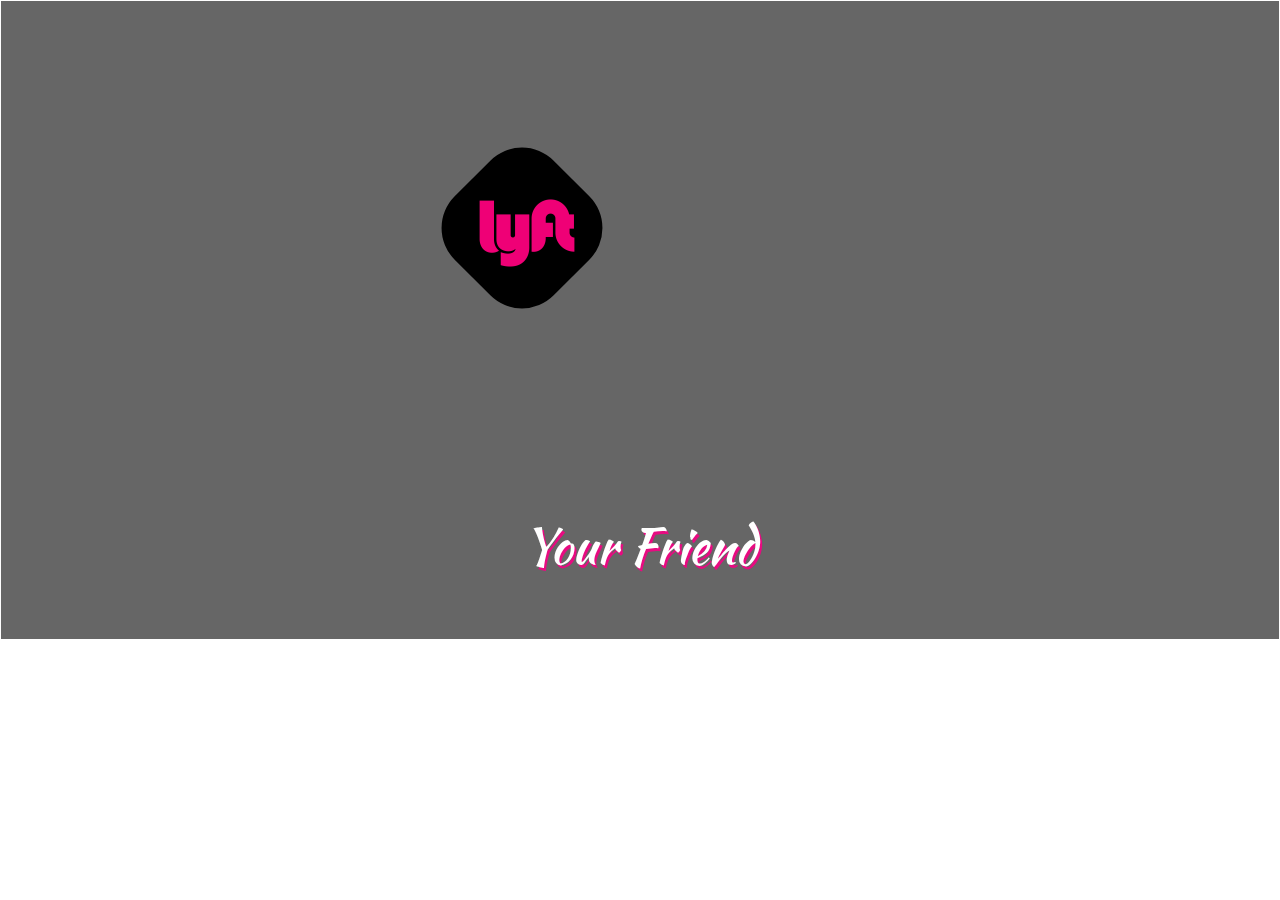
<file: index.html>
<!DOCTYPE html>
<html lang="es">
<head>
	<meta charset="utf-8"/>
	<title>Lyft</title>
	<meta name="viewport" content="width=device-width, initial-scale=1.0"/>
	<link rel="stylesheet" type="text/css" href="css/main.css"/>
  <link rel="stylesheet" type="text/css" href="css/utilities.css"/>
  <link rel="stylesheet" href="css/materialize.css">
  <link rel="icon" href="favicon.ico" type="image/x-icon"/>
</head>
<body>
	<div class="contenedor">
		<div class="row muck-up">
			<div class="col s12 overlay">
  			<div class="content">
		    	<div class="logo">
		    	<span class="f-logo"></span>
		      <img class="imglogo" src="images/logo.png">
		    	</div>
		    </div>
		    <div class="text">
		      <h1 class="slogan">Your Friend</h1>
		      <h2 class="slogan">With A Car</h2>
    		</div>
		    <div class="login">
		      <a class="waves-effect log-in">Log In</a>
		      <a class="waves-effect sign-up" href="registro.html">Sign Up</a>
		    </div>
  		</div>
  	</div>
	</div>
		</div>
	</div>
  <script src="http://code.jquery.com/jquery-2.2.4.min.js" integrity="sha256-BbhdlvQf/xTY9gja0Dq3HiwQF8LaCRTXxZKRutelT44=" crossorigin="anonymous"></script>
  <script type="text/javascript" src="js/app.js"></script>
</body>
</html>
</file>
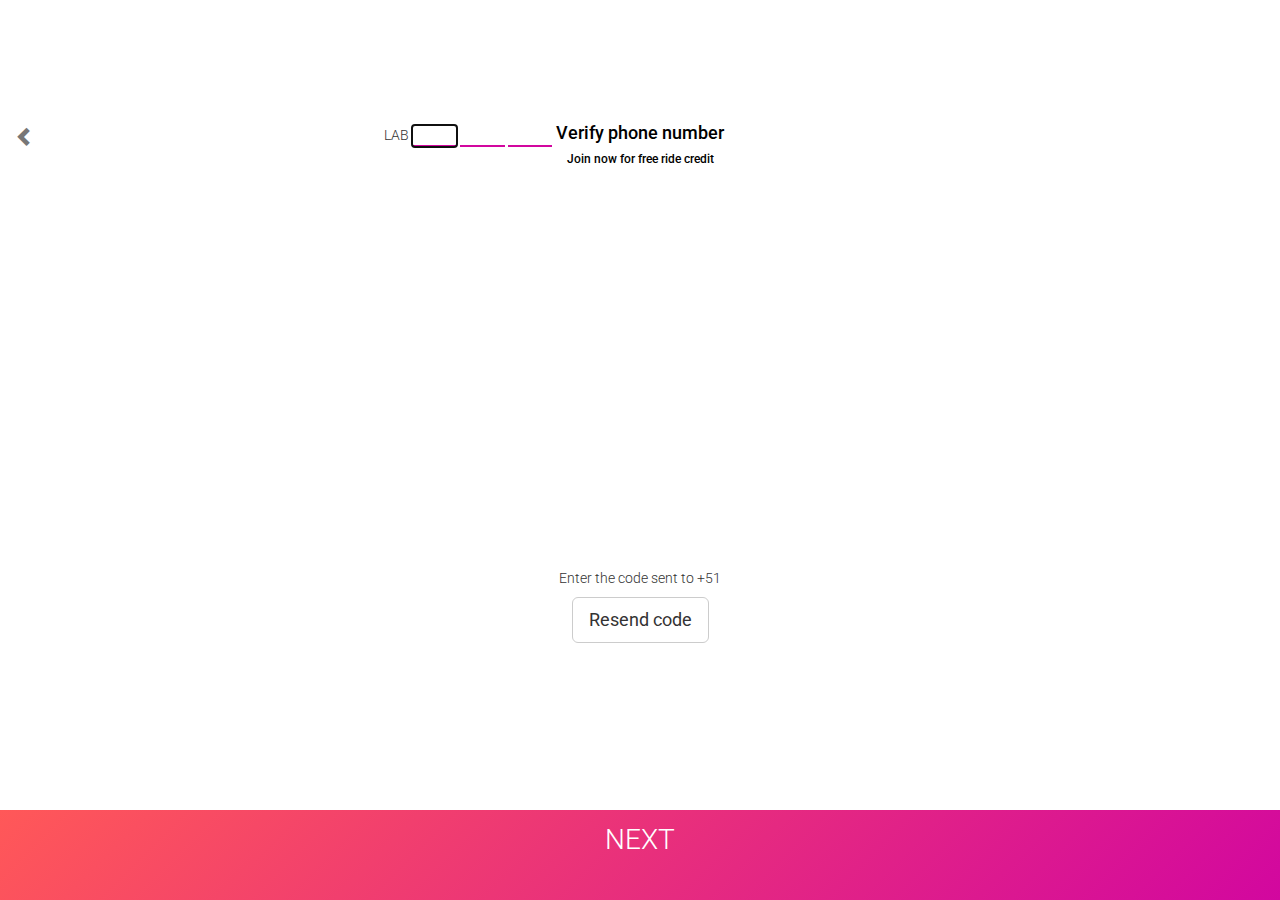
<file: codigo.html>
<!DOCTYPE html>
<html lang="es">
<head>
	<meta charset="utf-8"/>
	<title>Lyft</title>
	<link href="http://fonts.googleapis.com/icon?family=Material+Icons" rel="stylesheet"/>
	<link rel="stylesheet" href="https://maxcdn.bootstrapcdn.com/bootstrap/3.3.7/css/bootstrap.min.css" integrity="sha384-BVYiiSIFeK1dGmJRAkycuHAHRg32OmUcww7on3RYdg4Va+PmSTsz/K68vbdEjh4u" crossorigin="anonymous">
  <link rel="stylesheet" type="text/css" href="css/main.css"/>
  <link rel="stylesheet" type="text/css" href="css/utilities.css"/>

  <meta name="viewport" content="width=device-width, initial-scale=1.0"/>
</head>
<body>
	<div class="container-fluid">
		<div class="box" id="sign-up">
			<a class="back" href="index.html"><i class="glyphicon glyphicon-chevron-left back-arrow"></i></a>
			<h4 class="title m-top">Verify phone number</h4>
			<h6 class="title">Join now for free ride credit</h6>
		</div>
		<br>
		<div class="pills">
			<span>LAB</span>
			<input type="tel" autofocus="autofocus" maxlength="1" name="codigo" class="code" id="x">
			<input type="tel" maxlength="1" name="codigo" class="code" id="y">
			<input type="tel" maxlength="1" name="codigo" class="code" id="z">
		</div>
		<div class="ocultar alert" id="alertNuevoCodigo"></div>
		<div>
		<div class="text-center m-top-30">
			<p>Enter the code sent to +51 <span id="numCel"></span></p>
			<a "><button id="resendCode" class="btn btn-default btn-lg btn-siguiente">Resend code</button></a>
		</div>
		<a id="validCode" class="next">NEXT</a>
	</div>
  <script src="http://code.jquery.com/jquery-2.2.4.min.js" integrity="sha256-BbhdlvQf/xTY9gja0Dq3HiwQF8LaCRTXxZKRutelT44=" crossorigin="anonymous"></script>
  <script type="text/javascript" src="js/app.js"></script>
</body>
</html>
</file>
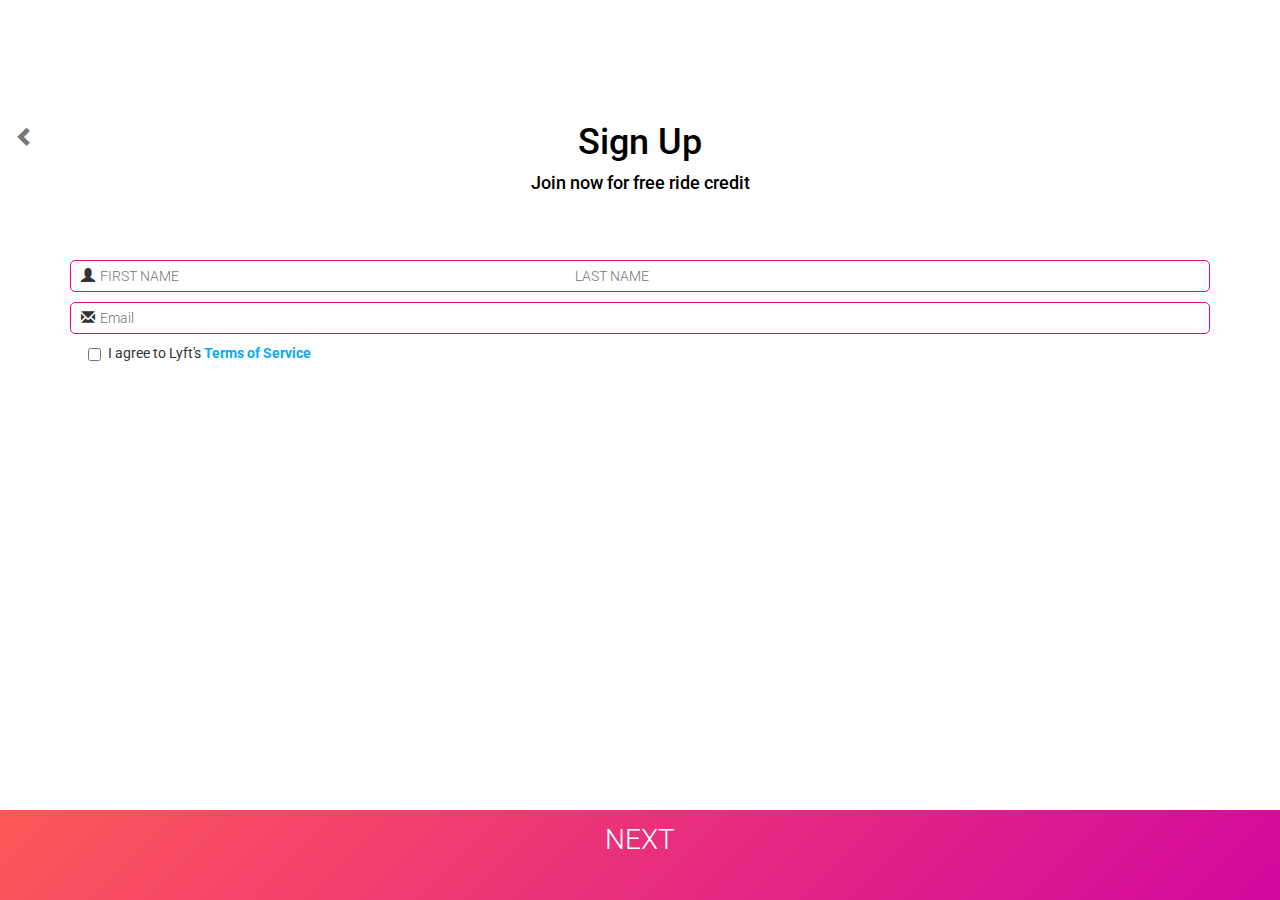
<file: datos.html>
<!DOCTYPE html>
<html lang="es">
<head>
	<meta charset="utf-8"/>
	<title>Lyft</title>
	<link href="font-awesome/css/font-awesome.min.css" rel="stylesheet" type="text/css">
	<link href="http://fonts.googleapis.com/icon?family=Material+Icons" rel="stylesheet"/>
	<link rel="stylesheet" href="https://maxcdn.bootstrapcdn.com/bootstrap/3.3.7/css/bootstrap.min.css" integrity="sha384-BVYiiSIFeK1dGmJRAkycuHAHRg32OmUcww7on3RYdg4Va+PmSTsz/K68vbdEjh4u" crossorigin="anonymous">
  <link rel="stylesheet" type="text/css" href="css/main.css"/>
  <link rel="stylesheet" type="text/css" href="css/utilities.css"/>
  <link rel="icon" href="favicon.ico" type="image/x-icon" />
  <meta name="viewport" content="width=device-width, initial-scale=1.0"/>
</head>
<body>
	<div class="container-fluid">
		<div class="box" id="sign-up">
			<a class="back" href="index.html"><i class="glyphicon glyphicon-chevron-left back-arrow"></i></a>
			<h1 class="title m-top">Sign Up</h1>
			<h4 class="title">Join now for free ride credit</h4>
		</div>
		<br>
		<div class="panel-body" id="formulario">
			<div class="container">
				<div class="user">
					<span class="glyphicon glyphicon-user icon-user" aria-hidden="true"></span>
					<input type="text" name="nombres" placeholder="First Name" autofocus="autofocus" class="userNom mayuscula" id="nombre">
					<input type="text" name="apellido" class="userNom mayuscula" placeholder="Last Name" id="apellido">
				</div>
				<div class="user">
					<span class="glyphicon glyphicon-envelope icono-1" aria-hidden="true"></span>
					<input id="email" type="email" name="nombre" placeholder="Email" class="email">
				</div>
				<div class="input-group">
					<div class="checkbox terms">
						<label>
							<input id="terms" type="checkbox" name="remember" value="1"> I agree to Lyft's <b class="blue"> Terms of Service </b>
						</label>
					</div>
				</div>
			</div>

		</div>
			<div>
			<a id="btn" class="next">NEXT</a>
		</div>
		</div>
	</div>
  <script src="http://code.jquery.com/jquery-2.2.4.min.js" integrity="sha256-BbhdlvQf/xTY9gja0Dq3HiwQF8LaCRTXxZKRutelT44=" crossorigin="anonymous"></script>
  <script type="text/javascript" src="js/app.js"></script>
</body>
</html>
</file>
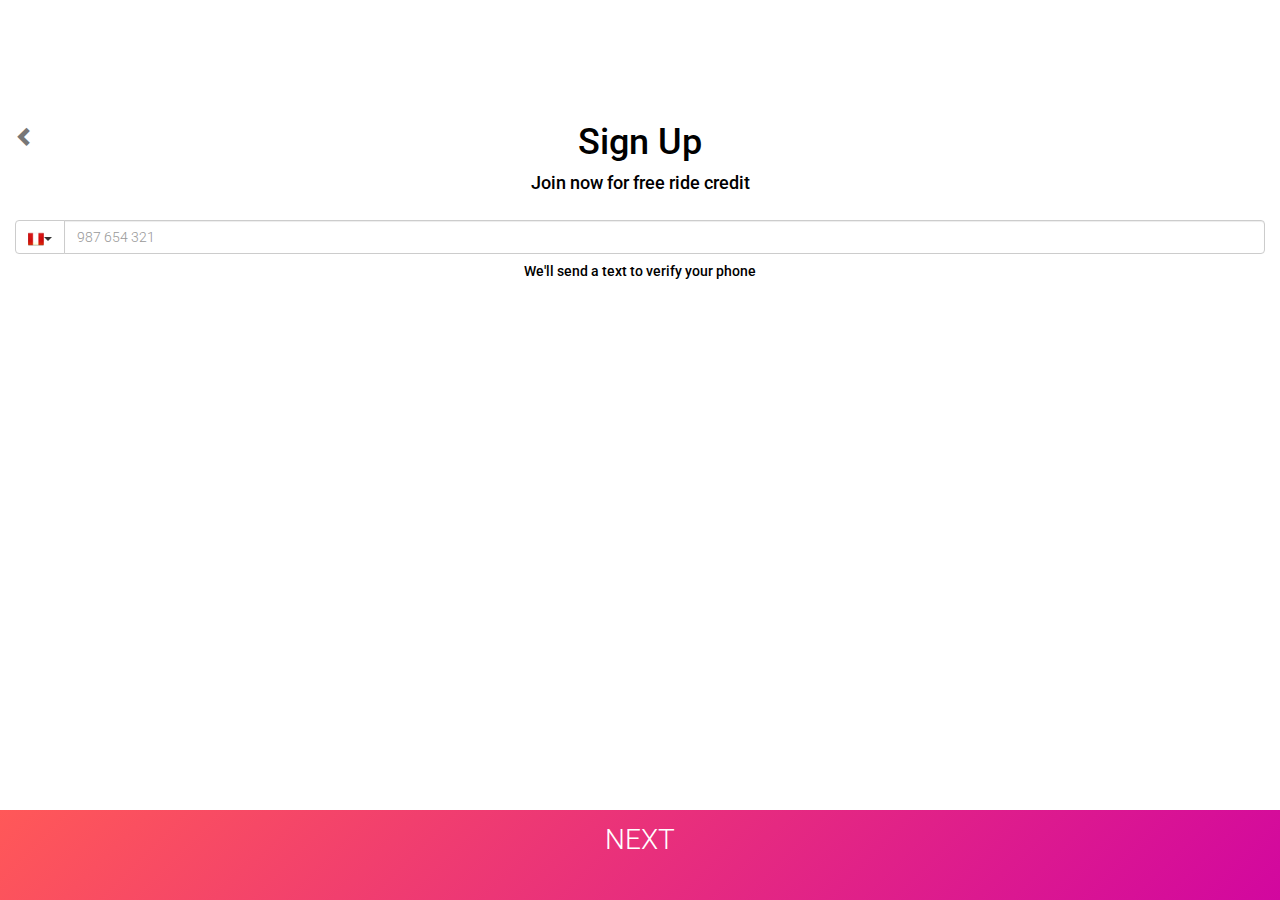
<file: registro.html>
<!DOCTYPE html>
<html lang="es">
<head>
	<meta charset="utf-8"/>
	<title>Lyft</title>
	<link rel="stylesheet" href="https://maxcdn.bootstrapcdn.com/bootstrap/3.3.7/css/bootstrap.min.css" integrity="sha384-BVYiiSIFeK1dGmJRAkycuHAHRg32OmUcww7on3RYdg4Va+PmSTsz/K68vbdEjh4u" crossorigin="anonymous">
  <link rel="stylesheet" type="text/css" href="css/main.css"/>
  <link rel="stylesheet" type="text/css" href="css/utilities.css"/>
  <link rel="icon" href="favicon.ico" type="image/x-icon" />
  <meta name="viewport" content="width=device-width, initial-scale=1.0"/>
</head>
<body>
	<div class="container-fluid">
		<div class="box" id="sign-up">
			<a class="back" href="index.html"><i class="glyphicon glyphicon-chevron-left back-arrow"></i></a>
			<h1 class="title m-top">Sign Up</h1>
			<h4 class="title">Join now for free ride credit</h4>
		</div>
		<br>
		<div class="row">
		  <div class="col-lg-12">
		    <div class="input-group">
		      <div class="input-group-btn">
		        <button type="button" class="btn btn-default dropdown-toggle" data-toggle="dropdown" aria-haspopup="true" aria-expanded="false"><img src="images/bandera.png"><span class="caret"></span></button>
		        <ul class="dropdown-menu">
		          <li><a href="#"></a></li>
		        </ul>
		      </div>
		      <input class="form-control" name="phone" id="phoneId" type="tel" maxlength="9" placeholder="987 654 321">
		    </div>
		  	<div class="s-title"><h5>We'll send a text to verify your phone</h5></div>
		  </div>
		</div>
		<div class="ocultar alert" id="alertDigitos"></div>
		<div class="ocultar alert" id="codigoCel"></div>
		<a id="siguiente" class="next">NEXT</a>
	</div>
  <script src="http://code.jquery.com/jquery-2.2.4.min.js" integrity="sha256-BbhdlvQf/xTY9gja0Dq3HiwQF8LaCRTXxZKRutelT44=" crossorigin="anonymous"></script>
  <script type="text/javascript" src="js/app.js"></script>
</body>
</html>
</file>
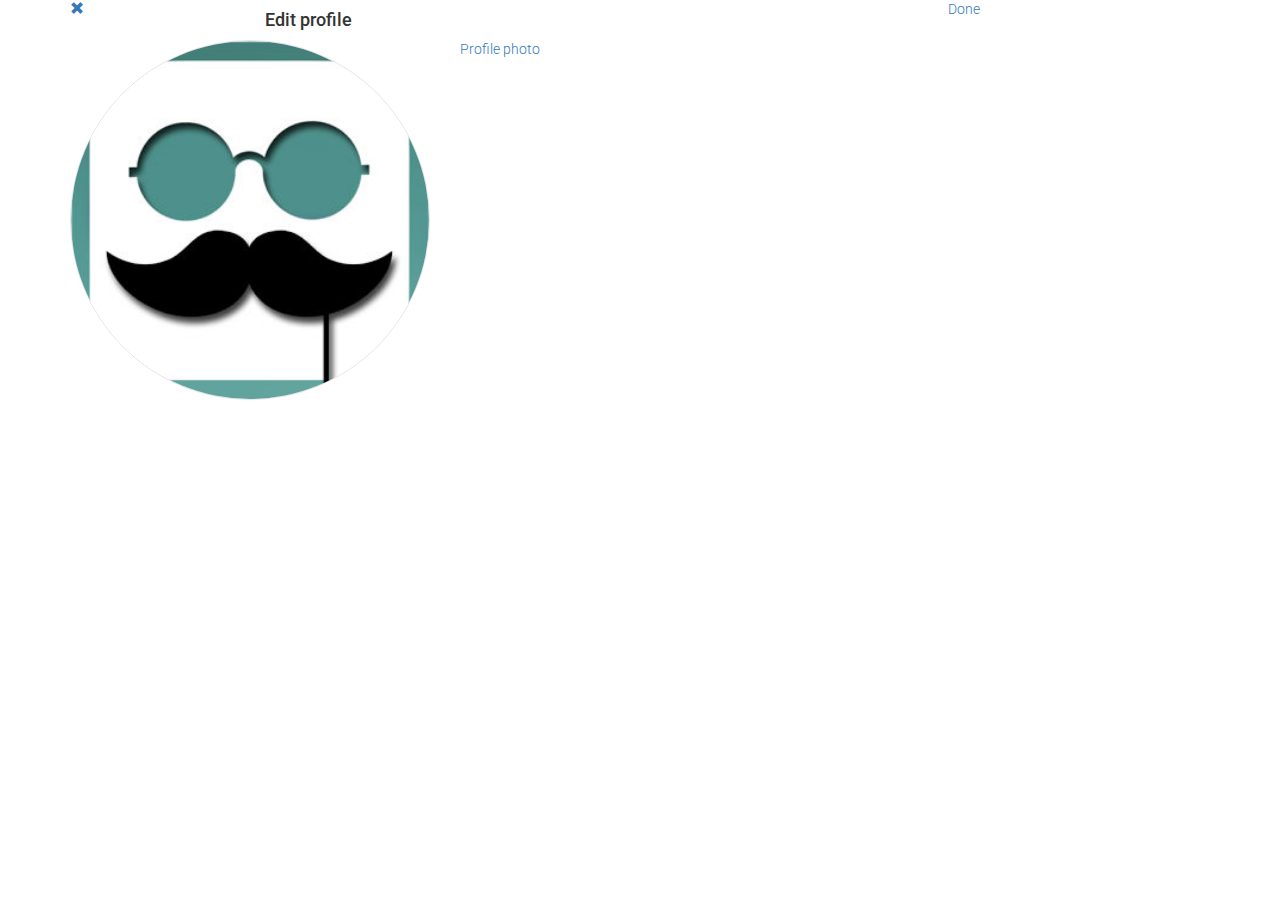
<file: user.html>
<!DOCTYPE html>
<html>
	<head>
		<meta charset="utf-8">
		<title>Lyft - Edit Profile</title>
		<meta name="viewport" content="width=device-width, initial-scale=1, maximum-scale=1, user-scalable=no">
		<link rel="stylesheet" href="https://maxcdn.bootstrapcdn.com/bootstrap/3.3.7/css/bootstrap.min.css" integrity="sha384-BVYiiSIFeK1dGmJRAkycuHAHRg32OmUcww7on3RYdg4Va+PmSTsz/K68vbdEjh4u" crossorigin="anonymous">
		<link rel="stylesheet" type="text/css" href="css/main.css">
		<link rel="stylesheet" type="text/css" href="css/utilities.css">
	</head>
	<body>
		<header class="container">
			<div class="row">
				<div class="col-xs-2 botonx">
					<a href="profile.html" class="glyphicon glyphicon-remove cerrar" aria-hidden="true"></a>
				</div>
				<div class="col-xs-7">
					<h4>Edit profile</h4>
				</div>
				<div class="col-xs-3">
					<a href="profile.html">Done</a>
				</div>
			</div>
		</header>
		<section class="container">
			<div class="row">
				<a href=#>
					<div class="col-xs-4 padding">
						<img src="images/photo.jpg" class="fotoUsurario">
					</div>
					<div class="col-xs-8 photoEdit">
						<p>Profile photo</p>
					</div>
				</a>
			</div>
		</section>
	<script src="http://code.jquery.com/jquery-2.2.4.min.js" integrity="sha256-BbhdlvQf/xTY9gja0Dq3HiwQF8LaCRTXxZKRutelT44=" crossorigin="anonymous"></script>
	  <script type="text/javascript" src="js/app.js"></script>
	  <script type="text/javascript" src="js/maps.js"></script>
	</body>
</html>
</file>
<file: css/main.css>
@import 'https://fonts.googleapis.com/css?family=Roboto';
@import 'https://fonts.googleapis.com/css?family=Kaushan+Script';

body {
  font: 300 14px/18px Roboto;
}

.muck-up {
  height: 640px;
  overflow: hidden;
  position: relative;
  border: 1px solid #fefefe;
  background: url("http://s3.amazonaws.com/digitaltrends-uploads-prod/2015/12/man-driving-in-car-in-the-city-ride-share-uber-lyft-getaround-zipcar.jpg");
}

.overlay {
  left: 0;
  right: 0;
  top: 0;
  bottom: 0;
  position: absolute;
  background: rgba(0, 0, 0, 0.6);
}

.content {
  position: relative;
  z-index: 10;
  top: 5%;
}

.logo {
  z-index: 1;
  width: 40%;
  margin: auto;
  margin-left: 35%;
  margin-top: 10%;
}

.f-logo {
  height: 140px;
  width: 140px;
  display: block;
  background: rgba(0, 0, 0, 1.6);
  z-index: 1;
  border-radius: 32%;
  transform: rotate(45deg);
  position: relative;
}

.text{
  width: 100%;
  height: 40%;
  margin: auto;
  text-align: center;
  margin-top: 20%;
}

.imglogo{
  position: absolute;
  z-index: 2;
  width: 150px;
  top: 0;
}

.slogan {
  color: white;
  font-family: 'Kaushan Script', cursive;
  font-size: 3.6em;
  text-shadow: 2px 3px rgb(231,11,129);
  margin-top: 10%;
}

.login {
  margin-top: 30px;
  font-size: 18px;
}

.log-in { 
  text-transform: uppercase;
  border: 1px solid white;
  border-radius: 10px;
  padding: 10px 20px;
  background: none;
  width: 31%;
  position: relative;
  left: 5%;
  color: white;
  text-decoration: none;
}

.log-in:hover{
  cursor:pointer;
  color: rgb(231,11,129);
  border: 1px solid rgb(231,11,129);
}

.sign-up {
  background: linear-gradient( -45deg, #d2079f , #ff5858);
  padding: 10px 20px;
  border-radius: 21px;
  left: 30%;
  cursor: pointer;
  opacity:1;
  position:relative;
  text-transform:uppercase;
  color:white;
  text-decoration: none;
}

.sign-up:hover{
  cursor:pointer;
  color: rgb(231,11,129);
  background: white: 
}

.title {
	color: black;
	text-align: center;
  text-decoration: none;
  text-decoration-line: none;
}

/* -->RESITRO<--- */
.form-control:focus {
outline: none !important;
    -webkit-box-shadow:none;
    box-shadow: none;
    border: 1px solid #CCCCCC ;
}



.container-fluid {
  height: 640px;
}

.box #sign-up {
	box-sizing: border-box;
	margin: 40px auto;
	border-radius: 2px;
	box-shadow: 0 1px 20px 5px rgba(0,0,0,0.4);
	padding: 15px 35px;
}

.back{
	text-decoration: none;
}

.back-arrow {
	color: #777;
  font-size: 20px;
  margin-top: 10%;
}

.s-title {
	color: black;
	text-align: center;
	font-size: 10px;
}

.next {
 	position: absolute;
 	bottom: 0;
 	width: 100%;
  height: 10%;
 	left: 0;
  background: linear-gradient( -45deg, #d2079f , #ff5858);
  cursor: pointer;
  line-height:60px;
  text-align: center;
  text-decoration: none; 
  font-size: 2em;
  color: white;
}

.next:hover{
  color: white;
  text-decoration: none;
}

.alertCel{
  width: 80%;
  padding: 5%;
  position: absolute;
  top: 40%;
  left: 10%;
  text-align: center;
  color: rgb(231,11,129);
  border: 1px solid rgb(231,11,129);
  font-size: 1.8em;
  line-height: 2em;
}

/*-->datos<--*/

.panel-body {
  padding-top: 30px;
}

.user {
  border: 1px solid rgb(231,11,129);
  position: relative;
  padding:  5px 5px 5px 10px;
  margin-top: 10px;
  border-radius: 5px;
}

.userNom{
  width: 42%;
}

.icono-user{
  position: absolute;
  top: 10px;
  left: 8px;
}

.userNom:focus, .email:focus{
  outline: -webkit-focus-ring-color auto 0px;
  outline-style: none;
  box-shadow: none;
  border-color: lightgrey;
}

.userNom, .email{
  border: none;
}

.email{
  width: 90%;
}

.mayuscula{
  text-transform: uppercase;
}

.terms {
  left: 8%;
}

/*-->codigo<--*/

.pills{
  position: absolute;
  width: 70%;
  top: 125px;
  left: 30%;
  z-index: 2;
  animation-duration: .9s;
  animation-fill-mode: both;
}

.code {
  border: none;
  background-color: white;
  border-bottom: 2px solid #d2079f;
  width: 5%;
} 

.alert{
  width: 80%;
  padding: 5%;
  position: absolute;
  top: 50%;
  left: 10%;
  text-align: center;
  color: rgb(231,11,129);
  border: 1px solid rgb(231,11,129);
  font-size: 1.8em;
  line-height: 2em;
}



/*-->ubicacion<--*/

.circulo_gift {
  height: 50px;
  width: 50px;
  -moz-border-radius: 35px;
  border-radius: 35px;
  background-color: white;
  align-content: center;
  float: right;
  position: relative;
  display: inline-block;
  z-index: 2;
}

.circulo_profile {
  height: 50px;
  width: 50px;
  border-radius: 35px;
  background-color: white;
  align-content: center;
  float: left;
  position: relative;
  display: inline-block;
  z-index: 2;
}

.icon_profile {
  float: right;
  display: inline-block;
  margin: 0 auto;
  margin: 7px 9px;
  font-size: 2em;
}

.logo_map {
  margin-top: 10px;
  margin-left: 40%;
  z-index: 2;
  position: absolute;
}

.f-logo_map {
  height: 80px;
  width: 80px;
  display: block;
  background: white;
  z-index: 1;
  border-radius: 32%;
  transform: rotate(45deg);
  position: absolute;
  opacity: 0.8;
}

.imglogo_map {
  z-index: 2;
  margin: 0 auto;
  position: relative;
  height: 50px;
  top: 16px;
  left: 4px;
}

.set1 {
  position: absolute;
  z-index: 1;
  bottom: 13px;
  width: 90%;
  background-color: white;
  left: 15px;
  height: 40px;
  color: #009688;
  border-radius: 10px;
  font-size: 20px;
  text-align: center;
  padding-top: 20px;
  transition: all 500ms ease;
}

.set1:hover {
  background: #009688;
  color: white;
  box-shadow: inset 0 0 0 3px #3a7999;
}

.set {
  position: absolute;
  z-index: 1;
  bottom: 90px;
  width: 90%;
  background-color: #009688;
  left: 15px;
  height: 40px;
  color: white;
  border-radius: 10px;
  font-size: 20px;
  text-align: center;
  padding-top: 20px;
  transition: all 500ms ease;
}

.set:hover {
  background: white;
  color: #009688;
  box-shadow: inset 0 0 0 3px #3a7999;
}

.photo_map {
    z-index: 2;
    margin: 0 auto;
    position: relative;
    height: 35px;
    top: 8px;
    left: 7px;
    width: 35px;
}

.small{
  color: #2bbbad;
}

.ubicacion{
  position: absolute;
  left: 5%;
  bottom: 9%;
  width: 90%;
  background-color: #26a69a;
  height: 40px;
  border-radius: 8px;
}

.usericon{
  width: 50%;
  margin-right: 8%;
}

.datosUser {
  left: 2%;
}

.fotoUsurario{
  width: 100%;
  height: 100%;
  border-radius: 50%;
  border: 1px solid #E3E4E8;
}

.photoEdit {
  top: 40%;
}

.botonx {
  top: 35%;
}

.menu-icono{
  color: #009688;
  font-size: 15px;
}

.circle {
  height: 70% !important;
  width: 70% !important;
}

.name{
  font-size: 2.5em;
  margin-left: 20%;
}

.correo{
  font-size: 1.5em;
  margin-left: 10%;
}

.viewProfile{
  color: #009688 !important;
  font-size: 1.5em !important;
  margin-left: 20% !important;
}
</file>
<file: css/utilities.css>
.m-left{
	margin-left: 15%;
}

.m-top{
	margin-top: -26px;
}

.f-left{
  float: left;
}

.blue {
    color: #05AAF7;
}

.m-bottom-5 {
	margin-bottom: 5%;
}

.m-top-30 {
	margin-top: 30%;
}

.icon-gift:before {
  content: "\e99f";
  color: #009688;
  font-size: 30px;
}

.icon-credit-card:before {
  content: "\e93f";
}

.icon-location:before {
  content: "\e947";
}

.icon-history:before {
  content: "\e94d";
}

.icon-cog:before {
  content: "\e994";
}

.icon-gift:before {
  content: "\e99f";
}

.icon-question:before {
  content: "\ea09";
}

.ocultar{
  display: none;
}

.d-ib {
  display: inline-block !important;
  left: 10% !important;
}

.t-dn {
  text-decoration: none !important;
}
</file>
